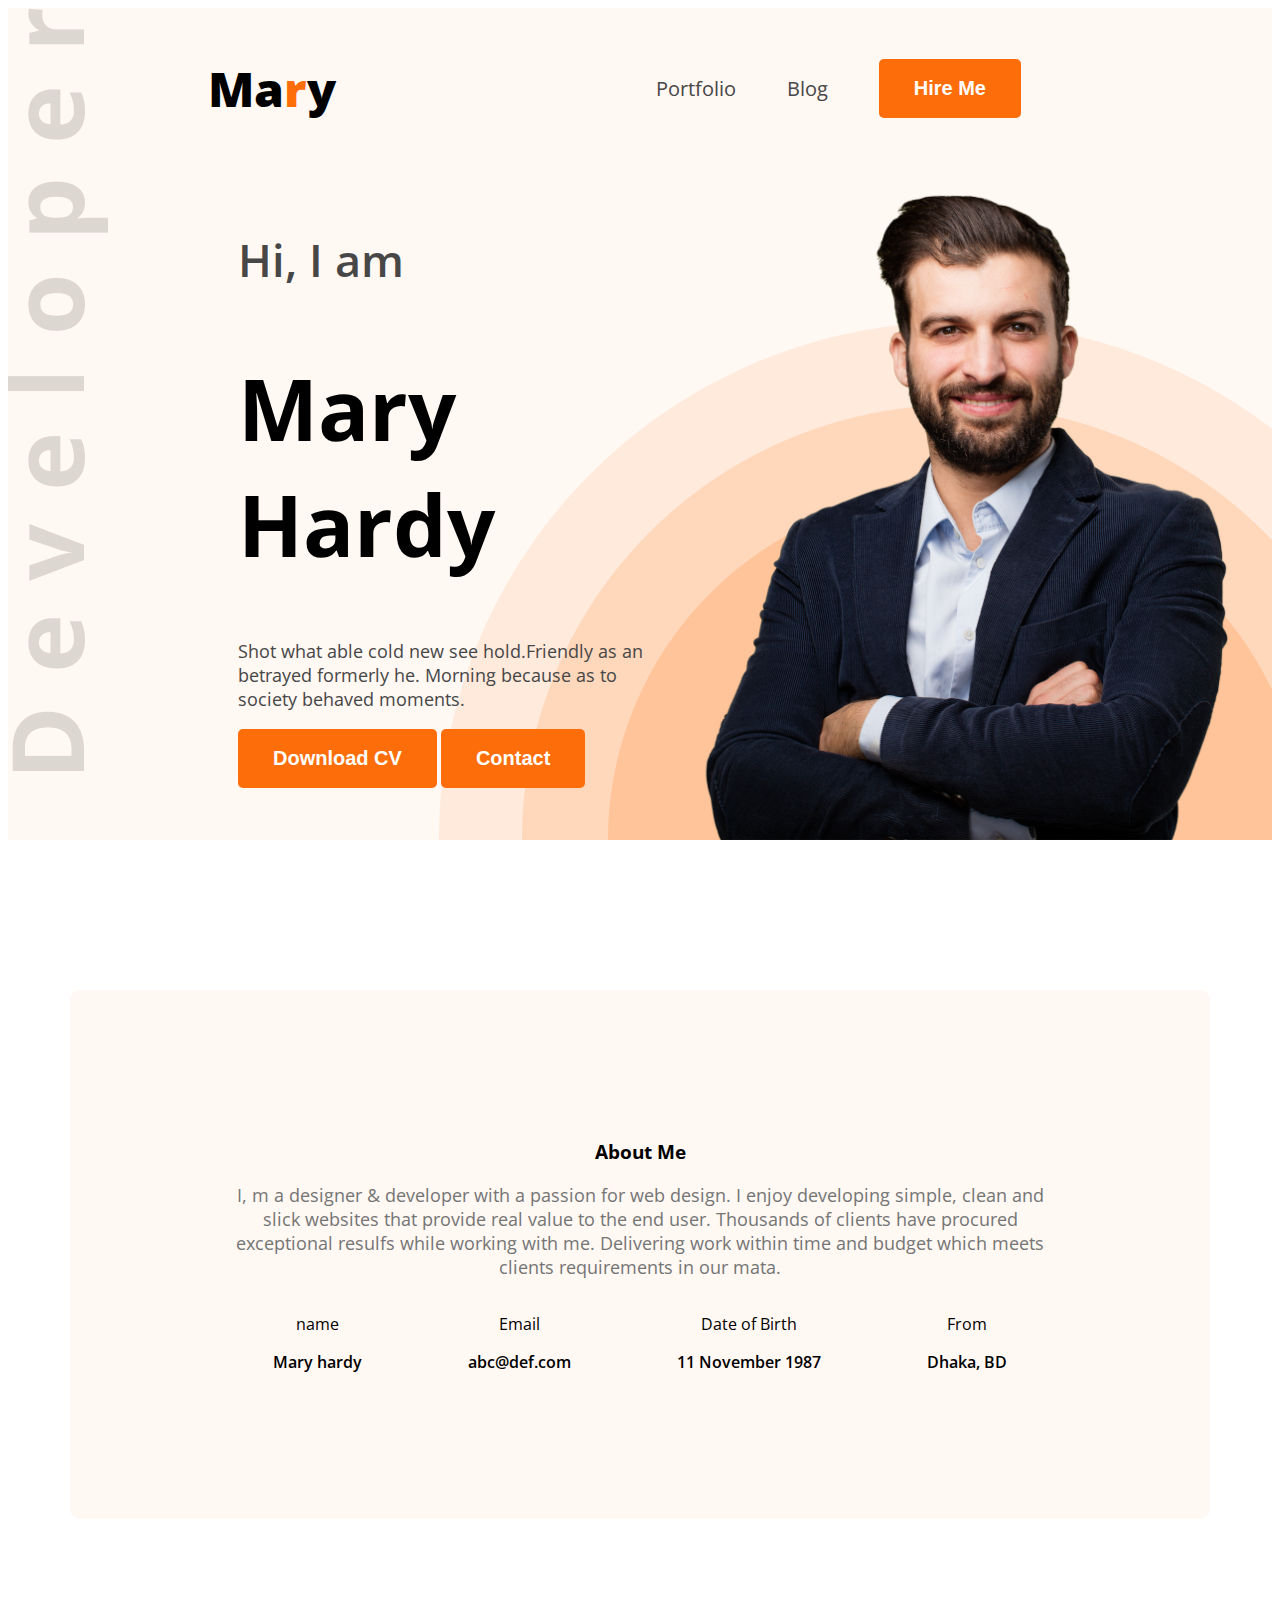
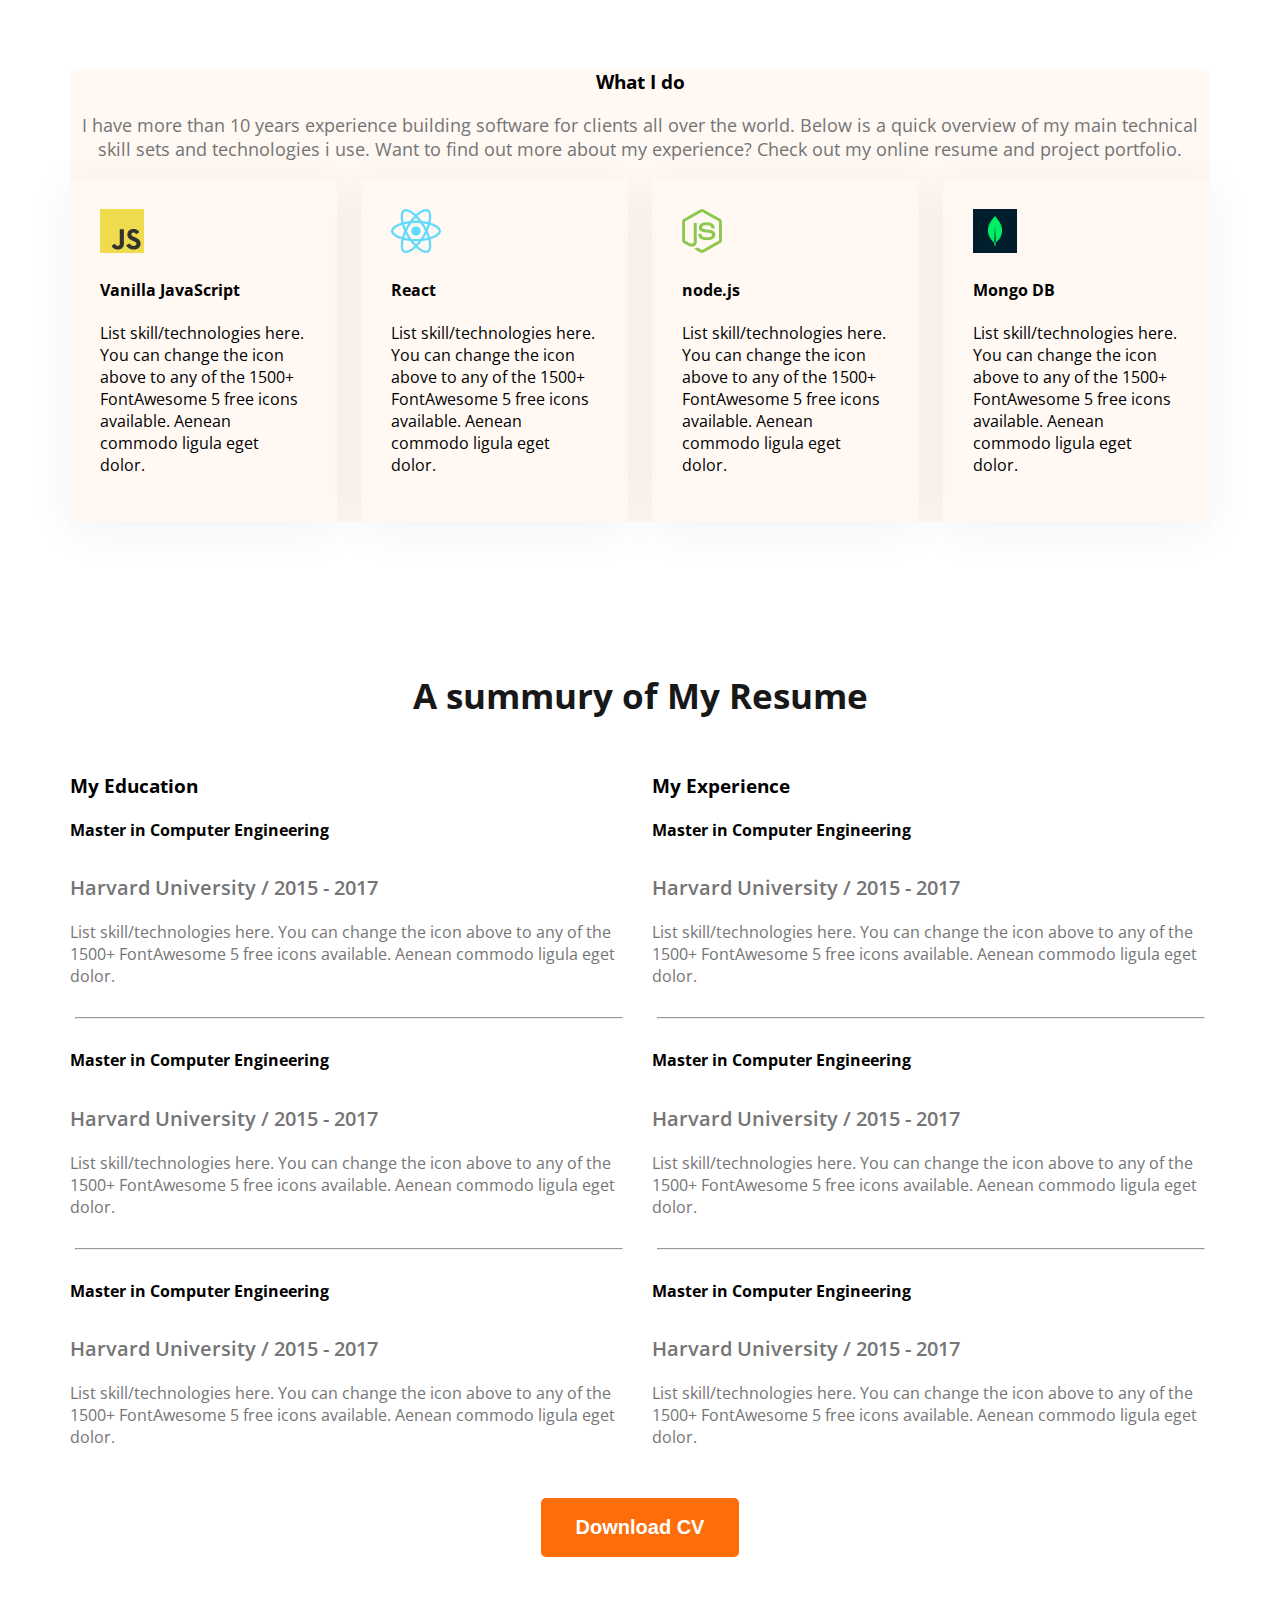
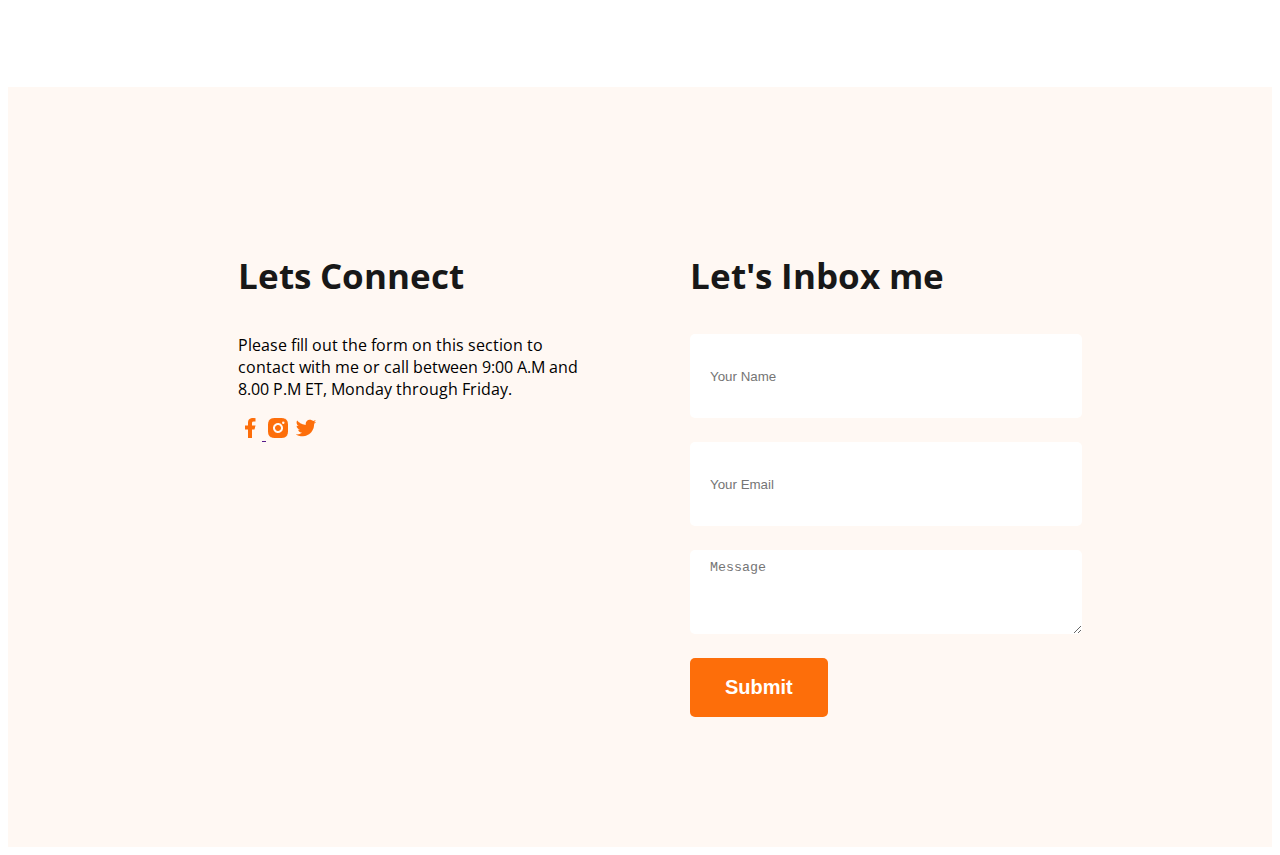
<file: index.html>
<!DOCTYPE html>
<html lang="en">

<head>
    <meta charset="UTF-8">
    <meta name="viewport" content="width=device-width, initial-scale=1.0">
    <title>Developer Portfolio</title>
    <link rel="preconnect" href="https://fonts.googleapis.com">
    <link rel="preconnect" href="https://fonts.gstatic.com" crossorigin>
    <link href="https://fonts.googleapis.com/css2?family=Open+Sans:ital,wght@0,300..800;1,300..800&display=swap"
        rel="stylesheet">
    <link rel="stylesheet" href="./styles/portfolio.css">
</head>
    
<body class="open-sans-normal">
    <header class="header secondary-bg">
        <nav>
            <h3 class="nav-title">Ma<span class="text-praimary">r</span>y</h3>
            <ul>
                <li><a class="dark-2" href="">Portfolio</a></li>
                <li><a class="dark-2" href="">Blog</a></li>
                <li><a href=""><button class="btn-primary">Hire Me</button></a></li>
            </ul>
        </nav>

        <div class="banner">
            <div class="banner-content">
                <h4 class="banner-greetings dark-2">Hi, I am</h4>
                <h1 class="banner-title">Mary Hardy</h1>
                <p class="banner-description dark-2">Shot what able cold new see hold.Friendly as an betrayed formerly
                    he. Morning because as to society behaved moments.</p>

                <button class="btn-primary">Download CV</button>
                <button class="btn-primary">Contact</button>
            </div>
            <img class="banner-profile-pic" src="./images/hardy.png" alt="">
        </div>
    </header>
    <main>
        <section class="about secondary-bg ">
            <h3 class="section-tile">About Me</h3>
            <p class="section-description">I, m a designer & developer with a passion for web design. I enjoy developing
                simple, clean and slick websites that provide real value to the end user. Thousands of clients have
                procured exceptional resulfs while working with me. Delivering work within time and budget which meets
                clients requirements in our mata.</p>

            <div class="about-items">
                <div class="about-item">
                    <p class="item-title">name</p>
                    <p class="title-description">Mary hardy</p>
                </div>
                <div class="about-item">
                    <p class="item-title">Email</p>
                    <p class="title-description">abc@def.com</p>
                </div>
                <div class="about-item">
                    <p class="item-title">Date of Birth</p>
                    <p class="title-description">11 November 1987</p>
                </div>
                <div class="about-item">
                    <p class="item-title">From</p>
                    <p class="title-description">Dhaka, BD</p>
                </div>
            </div>
        </section>

        <!-- what i do section start -->

        <section class="skills secondary-bg ">
            <h3 class="section-tile text-center">What I do</h3>
            <p class="section-description text-center">I have more than 10 years experience building software for
                clients all over the world. Below is a quick overview of my main technical skill sets and technologies i
                use. Want to find out more about my experience? Check out my online resume and project portfolio.</p>

            <div class="skills-container">
                <div class="skill">
                    <img src="./images/icons/js.png" alt="">
                    <h4 class="skill-title">Vanilla JavaScript</h4>
                    <p class="skill-description">List skill/technologies here. You can change the icon above to any of
                        the 1500+ FontAwesome 5 free icons available. Aenean commodo ligula eget dolor.</p>
                </div>
                <div class="skill">
                    <img src="images/icons/react.png" alt="">
                    <h4 class="skill-title">React</h4>
                    <p class="skill-description">List skill/technologies here. You can change the icon above to any of
                        the 1500+ FontAwesome 5 free icons available. Aenean commodo ligula eget dolor.</p>
                </div>
                <div class="skill">
                    <img src="./images/icons/nodejs.png" alt="">
                    <h4 class="skill-title">node.js</h4>
                    <p class="skill-description">List skill/technologies here. You can change the icon above to any of
                        the 1500+ FontAwesome 5 free icons available. Aenean commodo ligula eget dolor.</p>
                </div>
                <div class="skill">
                    <img src="./images/icons/mongo.png" alt="">
                    <h4 class="skill-title">Mongo DB</h4>
                    <p class="skill-description">List skill/technologies here. You can change the icon above to any of
                        the 1500+ FontAwesome 5 free icons available. Aenean commodo ligula eget dolor.</p>
                </div>
            </div>
        </section>

        <!-- what i do section end -->

        <section class="resume">
            <h3 class="section-title text-center">A summury of My Resume</h3>

            <div class="resume-container">
                <div class="resume-column">
                    <h3 class="resume-column-title">My Education</h3>
                    <div class="experience">
                        <h4 class="experience-title">Master in Computer Engineering</h4>
                        <h5 class="experience-sub-title">Harvard University / 2015 - 2017</h5>
                        <div class="experience-description">List skill/technologies here. You can change the icon above
                            to any of the 1500+ FontAwesome 5 free icons available. Aenean commodo ligula eget dolor.
                        </div>
                    </div>

                    <hr>
                    <div class="experience">
                        <h4 class="experience-title">Master in Computer Engineering</h4>
                        <h5 class="experience-sub-title">Harvard University / 2015 - 2017</h5>
                        <div class="experience-description">List skill/technologies here. You can change the icon above
                            to any of the 1500+ FontAwesome 5 free icons available. Aenean commodo ligula eget dolor.
                        </div>
                    </div>

                    <hr>
                    <div class="experience">
                        <h4 class="experience-title">Master in Computer Engineering</h4>
                        <h5 class="experience-sub-title">Harvard University / 2015 - 2017</h5>
                        <div class="experience-description">List skill/technologies here. You can change the icon above
                            to any of the 1500+ FontAwesome 5 free icons available. Aenean commodo ligula eget dolor.
                        </div>
                    </div>
                </div>
                <div class="resume-column">
                    <h3 class="resume-column-title">My Experience</h3>
                    <div class="experience">
                        <h4 class="experience-title">Master in Computer Engineering</h4>
                        <h5 class="experience-sub-title">Harvard University / 2015 - 2017</h5>
                        <div class="experience-description">List skill/technologies here. You can change the icon above
                            to any of the 1500+ FontAwesome 5 free icons available. Aenean commodo ligula eget dolor.
                        </div>
                    </div>

                    <hr>
                    <div class="experience">
                        <h4 class="experience-title">Master in Computer Engineering</h4>
                        <h5 class="experience-sub-title">Harvard University / 2015 - 2017</h5>
                        <div class="experience-description">List skill/technologies here. You can change the icon above
                            to any of the 1500+ FontAwesome 5 free icons available. Aenean commodo ligula eget dolor.
                        </div>
                    </div>

                    <hr>
                    <div class="experience">
                        <h4 class="experience-title">Master in Computer Engineering</h4>
                        <h5 class="experience-sub-title">Harvard University / 2015 - 2017</h5>
                        <div class="experience-description">List skill/technologies here. You can change the icon above
                            to any of the 1500+ FontAwesome 5 free icons available. Aenean commodo ligula eget dolor.
                        </div>
                    </div>
                </div>
            </div>

            <div class="text-center resume-download-cv">

                <button class="btn-primary">Download CV</button>
            </div>
        </section>
    </main>
    <footer class="secondary-bg">
        <div class="footer-column">
            <h3 class="section-title">Lets Connect</h3>
            <p>Please fill out the form on this section to contact with me or call between 9:00 A.M and 8.00 P.M ET,
                Monday through Friday.</p>
            <div>
                <a href=""> <img src="./images/icons/facebook.png" alt=""> </a>
                <a href=""><img src="./images/icons/insta.png" alt=""></a>
                <a href=""><img src="./images/icons/twitter.png" alt=""></a>
            </div>
        </div>
        <div class="footer-column">
            <h3 class="section-title">Let's Inbox me</h3>

            <form action="">
                <input type="text" placeholder="Your Name">
                <input type="email" placeholder="Your Email">
                <textarea name="" id="" cols="30" rows="20" placeholder="Message"></textarea>

                <input class="btn-primary" type="submit" value="Submit">
            </form>
        </div>
    </footer>
</body>

</html>
</file>
<file: styles/portfolio.css>
.open-sans-normal {
    font-family: "Open Sans", serif;
    font-optical-sizing: auto;
    font-weight: 400;
    font-style: normal;
    font-variation-settings:
      "wdth" 100;
  }

  /* shared style */
  .secondary-bg{
     background-color: #fff8f3;
  }
  .text-praimary{
    color: #FD6E0A;
  }

  .dark-2{
    color:#474747;
  }

  .btn-primary{
    background-color: #FD6E0A;
    font-weight: bold;
    font-size: 20px;
    color: white;
    padding: 18px 35px;
    border-radius: 5px;
    border: none;
  }

  .section-title{
    font-size:  35px;
    font-weight: bold;
    color: #181818;
}

.section-description{
    font-size: 18px;
    color: #757575;
}

.text-center{
    text-align: center;
}

  /* header styles */
  .header{
    background-image: url("../images/developer.png"), url('../images/header_bg.png');
    background-repeat: no-repeat;
    background-position: top left, bottom right;
  }

/* Nav Styles */
nav{
    display: flex;
    align-items: center;
    justify-content: space-between;
    margin: 0px 200px;
}

.nav-title{
    font-weight: 800;
    font-size: 48px;
}

nav ul {
    display: flex;
    align-items: center;
}

nav ul li {
    list-style: none;
    margin-right: 51px;
}

nav ul li a {
    text-decoration: none;
    font-size: 20px;
}

/* banner styles */
.banner{
    display: flex;
    justify-content: space-between;
    margin: 0px 35px 0px 230px;
}

.banner-content{
    max-width: 580px;
}
.banner-greetings{
    font-size: 45px;
    font-weight: 600;
}

.banner-title{
    font-weight: bold;
    font-size: 85px;
}

.banner-description{
    font-size: 18px;
}

.banner-profile-pic{
    width: 580px;
}

/* main styles */
main{
    max-width: 1140px;
    margin: 0 auto;
}

main section{
    margin-top: 150px;
    margin-bottom: 130px;
}

/* about styles */
.about{
    border-radius: 10px;
    padding: 130px 150px;
    text-align: center;
}

.title-description{
    font-weight: 600;   
}

.about-items{
    display: flex;
    justify-content: space-around;
}



/* skill-section styles */
.skills-container{
    display: flex;
    gap: 24px;
}

.skill{
    padding: 30px;
    border-radius: 5px;
    box-shadow: 0px 6px 50px 0px rgba(0, 0, 0, 0.06);
}

/* resume section styles */
.resume-container{
    display: flex;
    gap: 24px;
}

.experience-sub-title{
    font-size: 20px;
    font-weight: 600;
    margin-bottom: 20px;
}

.experience-description, .experience-sub-title{
    color: #757575;
}

.resume hr{
   margin: 30px 5px; 
}

.resume-download-cv{
    margin-top: 50px;
}

/* footer styles */

footer{
    padding: 130px 230px;
    display: flex;
    gap: 100px;
}

.footer-column{
    width: 50%;
}

footer input[type="text"], footer input[type="email"], footer textarea{
    height: 64px;
    border-radius: 5px;
    background-color: white;
    display: block;
    width: 100%;
    padding: 10px 20px;
    margin-bottom: 24px;
    border: none;
}


/* responsive media query */

@media screen and (max-width: 576px) {
     .skills-container,
     .resume-container,
     .about-items,
     .banner,
     nav,
     nav > ul,
     footer{
        flex-direction: column;
    }

    nav > ul{
        gap: 10px;
    }

    footer, .about{
        padding: 20px;
    }

    .banner{
        margin: 20px;
    }

    .banner-profile-pic{
        width: 100%;
    }

    .header{
        background-image: none;
    }

    .footer-column{
        width: 100%;
    }

    footer input[type="text"],
    footer input[type="email"], 
    footer textarea{
        width: calc((100% - 40px));
    }

}

/* tablet media query */

@media screen and (min-width: 576px) and (max-width: 990px) {
    .banner{
        flex-direction: column;
    }
    
}
</file>
